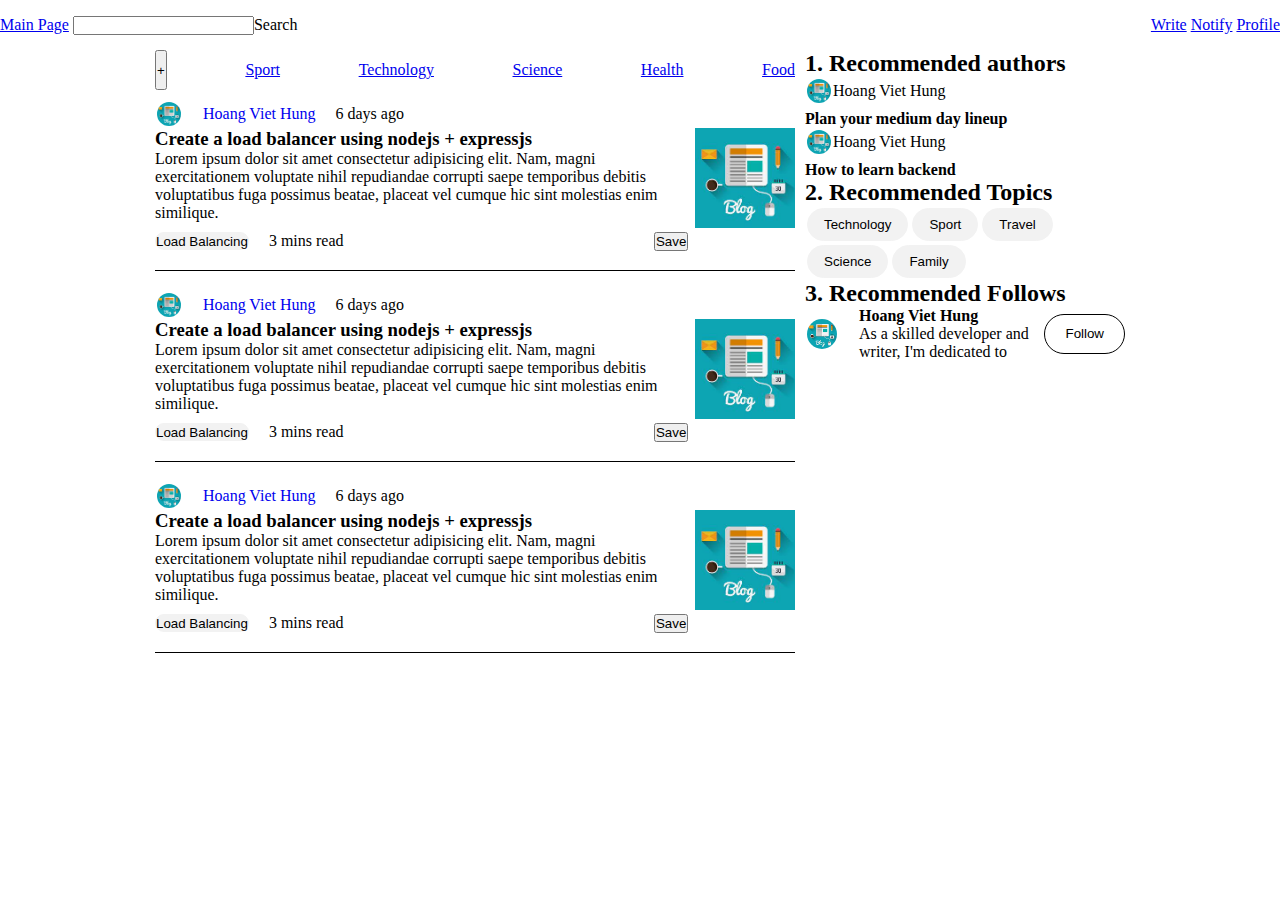
<file: medium-clone/index.html>
<!DOCTYPE html>
<html lang="en">

<head>
    <meta charset="UTF-8">
    <meta name="viewport" content="width=device-width, initial-scale=1.0">
    <link href="style.css" rel="stylesheet">
    <link href='images/icon.svg' rel="shortcut icon">
    <title>Medium clone</title>
</head>

<body>
    <!-- Header or navigation bar -->
    <nav class="header">
        <div class="header-left">
            <a href="#">Main Page</a>
            <input>Search</a>
        </div>
        <div class="header-right">
            <a href="#">Write</a>
            <a href="#">Notify</a>
            <a href="#">Profile</a>
        </div>
    </nav>
    <div class='container'>
        <div class="listpost-container">
            <!-- Categrory Bar -->
            <nav class="categrory">
                <button>+</button>
                <a href="#">Sport</a>
                <a href="#">Technology</a>
                <a href="#">Science</a>
                <a href="#">Health</a>
                <a href="#">Food</a>
            </nav>

            <!-- List Post Summarize -->
            <div class="blog-container">
                <!-- Blog 1 Author-->
                <div class="blog-author-container">
                    <img alt="" src="images/iamge1.jpeg">
                    <a href="#">Hoang Viet Hung</a>
                    <p> 6 days ago</p>
                </div>
                <!-- Blog 1 Content + Thumnail -->
                <div class="blog-infor-container">

                    <div class="blog-information">
                        <h3 class='blog-title'>Create a load balancer using nodejs + expressjs</h3>
                        <p class="blog-summarize">Lorem ipsum dolor sit amet consectetur adipisicing elit. Nam, magni
                            exercitationem voluptate nihil repudiandae corrupti saepe temporibus debitis voluptatibus
                            fuga
                            possimus beatae, placeat vel cumque hic sint molestias enim similique.</p>
                        <div class='blog-footer-container'>
                            <div class="footer-left">
                                <button>Load Balancing</button>
                                <p> 3 mins read</p>
                            </div>
                            <div class="footer-right">
                                <button>Save</button>
                            </div>
                        </div>
                    </div>
                    <div class="blog-thumnail">
                        <img alt="" src="images/iamge1.jpeg">
                    </div>
                </div>
            </div>

            <div class="blog-container">
                <!-- Blog 1 Author-->
                <div class="blog-author-container">
                    <img alt="" src="images/iamge1.jpeg">
                    <a href="#">Hoang Viet Hung</a>
                    <p> 6 days ago</p>
                </div>
                <!-- Blog 1 Content + Thumnail -->
                <div class="blog-infor-container">

                    <div class="blog-information">
                        <h3 class='blog-title'>Create a load balancer using nodejs + expressjs</h3>
                        <p class="blog-summarize">Lorem ipsum dolor sit amet consectetur adipisicing elit. Nam, magni
                            exercitationem voluptate nihil repudiandae corrupti saepe temporibus debitis voluptatibus
                            fuga
                            possimus beatae, placeat vel cumque hic sint molestias enim similique.</p>
                        <div class='blog-footer-container'>
                            <div class="footer-left">
                                <button>Load Balancing</button>
                                <p> 3 mins read</p>
                            </div>
                            <div class="footer-right">
                                <button>Save</button>
                            </div>
                        </div>
                    </div>
                    <div class="blog-thumnail">
                        <img alt="" src="images/iamge1.jpeg">
                    </div>
                </div>
            </div>

            <div class="blog-container">
                <!-- Blog 1 Author-->
                <div class="blog-author-container">
                    <img alt="" src="images/iamge1.jpeg">
                    <a href="#">Hoang Viet Hung</a>
                    <p> 6 days ago</p>
                </div>
                <!-- Blog 1 Content + Thumnail -->
                <div class="blog-infor-container">

                    <div class="blog-information">
                        <h3 class='blog-title'>Create a load balancer using nodejs + expressjs</h3>
                        <p class="blog-summarize">Lorem ipsum dolor sit amet consectetur adipisicing elit. Nam, magni
                            exercitationem voluptate nihil repudiandae corrupti saepe temporibus debitis voluptatibus
                            fuga
                            possimus beatae, placeat vel cumque hic sint molestias enim similique.</p>
                        <div class='blog-footer-container'>
                            <div class="footer-left">
                                <button>Load Balancing</button>
                                <p> 3 mins read</p>
                            </div>
                            <div class="footer-right">
                                <button>Save</button>
                            </div>
                        </div>
                    </div>
                    <div class="blog-thumnail">
                        <img alt="" src="images/iamge1.jpeg">
                    </div>
                </div>
            </div>



        </div>
        <div class="recommend-container">
            <div class="recommend-author">
                <h2> 1. Recommended authors</h2>
                <!-- author 1 -->
                <div class="recommend-author-container">
                    <div class="recommend-author-infor">
                        <img alt="" src="images/iamge1.jpeg">
                        <p>Hoang Viet Hung</p>
                    </div>
                    <p>Plan your medium day lineup</h4>
                </div>
                <!-- author 2 -->
                <div class="recommend-author-container">
                    <div class="recommend-author-infor">
                        <img alt="" src="images/iamge1.jpeg">
                        <p>Hoang Viet Hung</p>
                    </div>
                    <p>How to learn backend</h4>
                </div>
            </div>

            <div class="recommend-topics">
                <h2> 2. Recommended Topics</h2>
                <div class="recommend-topics-container">
                    <button>Technology</button>
                    <button>Sport</button>
                    <button>Travel</button>
                    <button>Science</button>
                    <button>Family</button>
                </div>
            </div>

            <div class="recommend-follows">
                <h2> 3. Recommended Follows</h2>
                <div class="recommend-follow-container">
                    <div class="recommend-follow-user">
                        <img alt="" src ='images/iamge1.jpeg'>
                        <div class="recommend-follow-info">
                            <h4 class='recommend-follow-name'>Hoang Viet Hung</h4>
                            <p>As a skilled developer and writer, I'm dedicated to</p>
                        </div>
                    </div>
                    <button> Follow </button>
                </div>
            </div>

        </div>
    </div>
</body>

</html>
</file>
<file: medium-clone/style.css>
* {
    margin: 0;
    padding: 0;
}

.header {
    /* background-color: aquamarine; */
    display: flex;
    justify-content: space-between;
    height: 50px;
}

.header  div {
    align-self: center
}

.container {
    justify-content: center;
    display: flex;
}

.listpost-container {
    width: 50%;
    display: flex;
    flex-direction: column;
}



.categrory {
    display: flex;
    /* background-color: brown; */
    height: 40px;
    justify-content: space-between;
}

.categrory a {
    display: block;
    align-self: center;
}


.blog-container{
    display: flex;
    /* background-color: yellow; */
    flex-direction: column;
    margin-top: 10px;
    margin-bottom: 10px;
    border-bottom: 1px solid black;
}


/* Author */

.blog-author-container{
    display: flex;
    /* background-color: rgb(96, 96, 57); */
}
.blog-author-container img{
    cursor: pointer;
    height: 24px;
    aspect-ratio: auto 24 / 24;
    vertical-align: middle;
    margin: 2px;
    border-radius: 50%;
}
.blog-author-container *{
    align-self: center;
}

.blog-author-container a {
    text-decoration: none;
    margin-left: 20px;
    margin-right: 20px;
}

/* Blog Information */
.blog-infor-container
{
    display: flex;
    flex-direction: row;
    /* background-color: greenyellow; */
    justify-content: space-between;
}

.blog-information {
    display: flex;
    flex: 5;
    flex-direction: column;
}

/* Thumnail */
.blog-thumnail{
    position: relative;
    flex: 1;   
}

.blog-thumnail img{
    position: absolute;
    top:0;
    right:0;
    height: 100px;
    vertical-align: middle;
}

.blog-footer-container{
    /* background-color: aqua; */
    margin-top:10px;
    display: flex;
    justify-content: space-between;
}

/* .blog-footer-container * {
    margin-right: 10px;
} */
.footer-left {
    display: flex;
    margin-bottom: 20px;
}

.footer-left button{
    border: 1px solid rgb(242, 242, 242);
    border-radius: 100px;
    background-color: #F2F2F2;
}

.footer-left * {
    margin-right: 20px;
}

.blog-end {
    height: 0px;
}

/* recommend layout */
.recommend-container{
    width: 25%;
    margin-left: 10px;
    /* background-color: green; */
    display: flex;
    flex-direction: column;
}

/* recommend author */
.recommend-author {
    display: flex;
    flex-direction: column;
}

.recommend-author-container {
    display: flex;
    flex-direction: column;
}

.recommend-author-infor{
    /* background-color: red; */
    display: flex;
    flex-direction: row;
}
.recommend-author-infor img {
    cursor: pointer;
    height: 24px;
    aspect-ratio: auto 24 / 24;
    vertical-align: middle;
    margin: 2px;
    border-radius: 50%;
}

.recommend-author-infor *{
    align-self: center;
}

.recommend-author-container > p{
    margin-top: 5px;
    font-weight: 600;
}

/* recommend topic */
.recommend-topics {
    display: flex;
    flex-direction: column;
}

.recommend-topics-container {
    display: flex;
    flex-wrap: wrap;
}

.recommend-topics-container button {
    border: 1px solid rgb(242,242,242);
    padding: 8px 16px;
    border-radius: 100px;
    background-color: #F2F2F2;
    cursor: pointer;
    margin: 2px 2px;
}
/* Recommend follow */

.recommend-follow-container{
    display: flex;
    flex-direction: row;
}

.recommend-follow-user{
    display: flex;
    flex-direction: row;
    justify-content: space-between;
}

.recommend-follow-user img{
    align-self: center;
    cursor: pointer;
    height: 30px;
    aspect-ratio: auto 30 / 30;
    margin: 2px;
    border-radius: 50%;
}

.recommend-follow-info{
    margin-left:20px;
    display: flex;
    flex-direction: column;
}

.recommend-follow-container button{
    background: 0px center;
    fill: rgb(36, 36, 36);
    fill: rgb(36, 36, 36);
    border-style: solid;
    border-width: 1px;
    border-radius: 99em;
    padding: 1px 20px;
    font-weight: 400;
    line-height: 20px;
    height: 40px;
    align-self: center;
}
</file>
